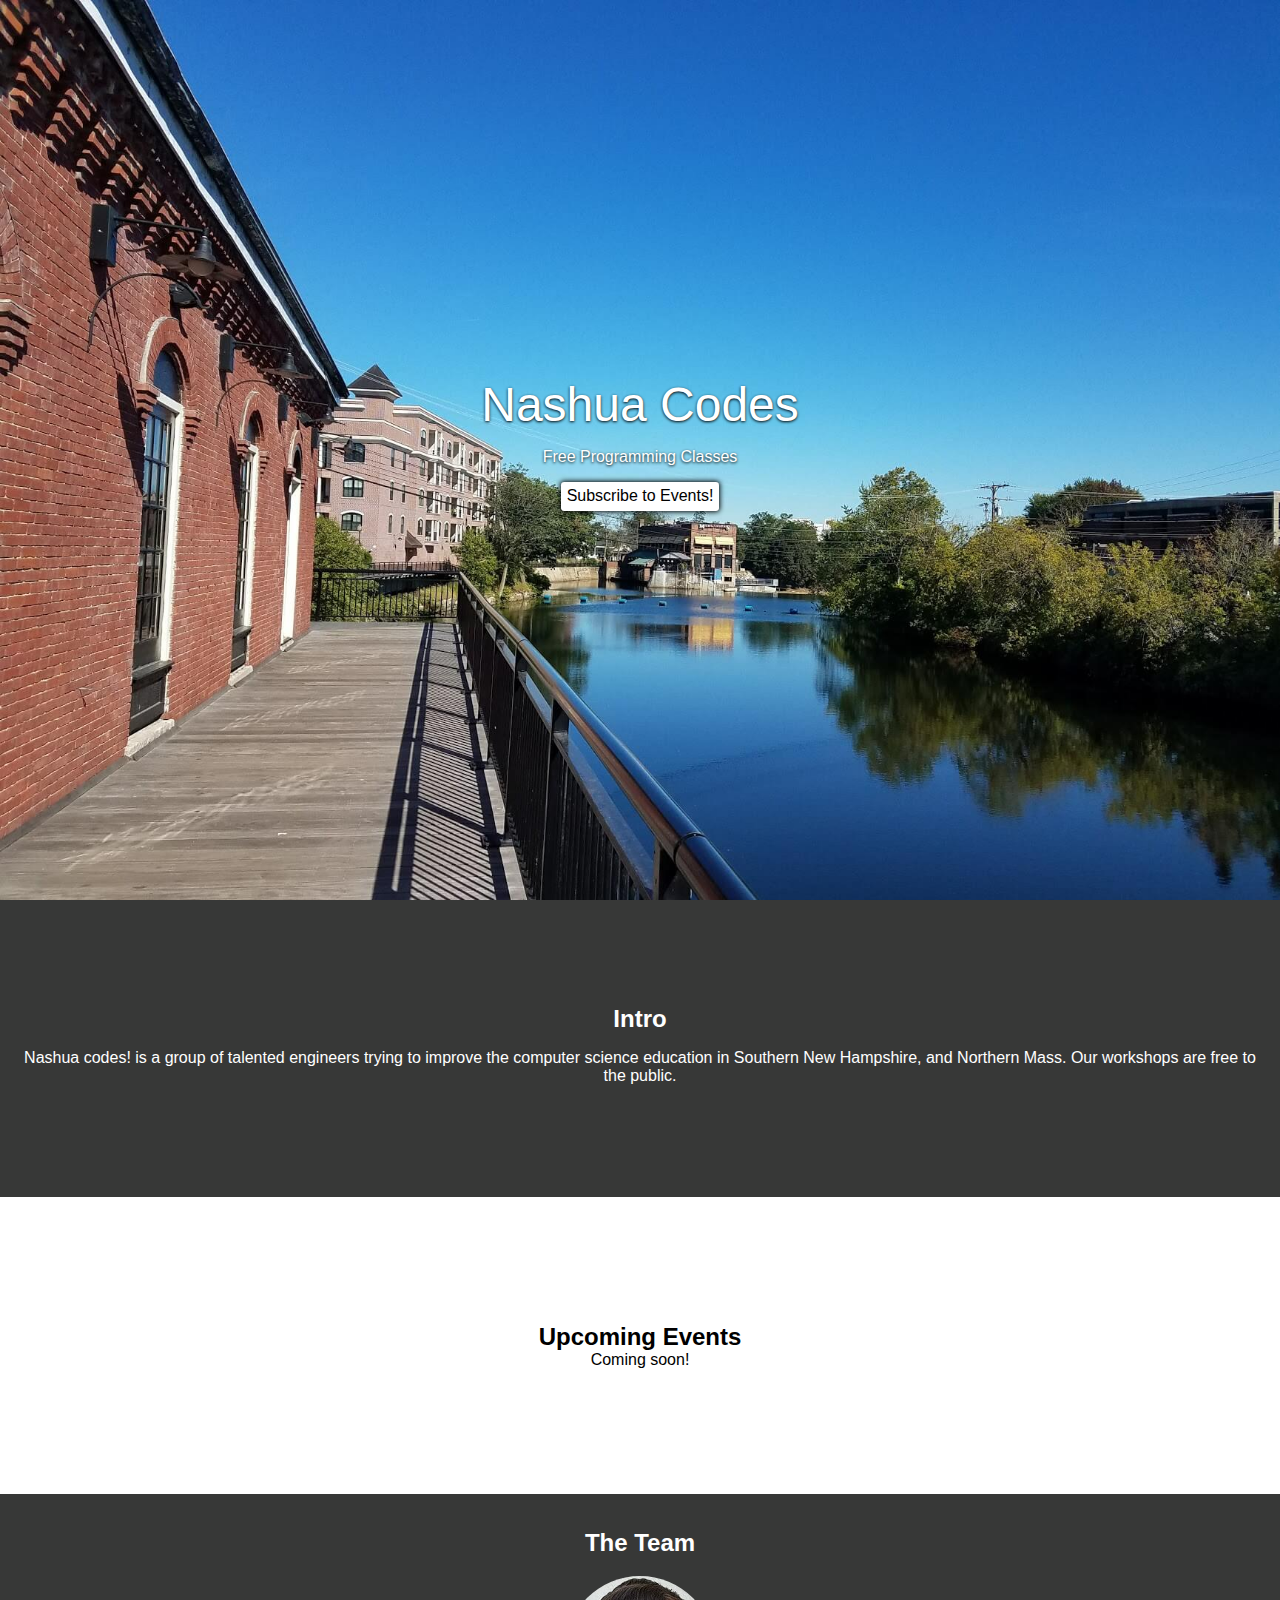
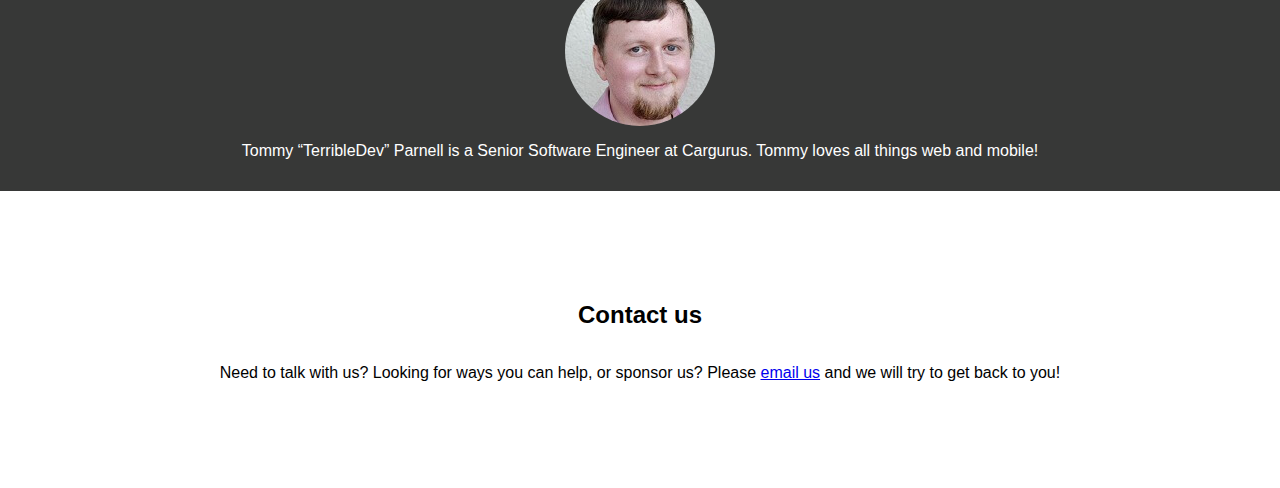
<file: index.html>
<!DOCTYPE <!DOCTYPE html>
<html>

<head>
    <meta charset="utf-8" />
    <meta http-equiv="X-UA-Compatible" content="IE=edge">
    <title>Nahua Codes</title>
    <meta name="viewport" content="width=device-width, initial-scale=1">
    <link rel="stylesheet" type="text/css" media="screen" href="main.css" />
    <link rel="stylesheet" href="https://use.fontawesome.com/releases/v5.5.0/css/all.css" integrity="sha384-B4dIYHKNBt8Bc12p+WXckhzcICo0wtJAoU8YZTY5qE0Id1GSseTk6S+L3BlXeVIU"
        crossorigin="anonymous">
</head>

<body>
    <div class="headerCard">
        <header class="header">
            <h1>Nashua Codes</h1>
            <p>Free Programming Classes</p>
            <a class="sub" href="http://eepurl.com/dPFsY1">Subscribe to Events!</a>
            <a class="arrowDown" onclick="scrollDown();"><i class="fas fa-chevron-circle-down fa-2x"></i></a>
        </header>

    </div>

    <main class="main" id="mainLoc">
        <section class="intro">
            <h2>
                Intro
            </h2>
            <p>
                Nashua codes! is a group of talented engineers trying to improve the computer science education in
                Southern New Hampshire, and Northern Mass. Our workshops are free to the public.
            </p>
        </section>

        <section class="eventCard">
            <h2>
                Upcoming Events
            </h2>
            <span>Coming soon!</span>
            <!-- <ul>
                <li>
                        <i class="far fa-calendar-alt"></i> <a class="eventLink" href="#"> Novmeber 1st- Intro to JS</a>
                </li>
                <li>
                        <i class="far fa-calendar-alt"></i> <a class="eventLink" href="#">November 21st- Intro to html</a>
                </li>
            </ul> -->
        </section>
        <section class="teamCard">
            <h2>
                The Team
            </h2>
            <img class="tommyAvatar" src="/img/tommyAvatar2.jpg" />
            <p>
                Tommy “TerribleDev” Parnell is a Senior Software Engineer at Cargurus. Tommy loves all things web and
                mobile!
            </p>
        </section>
        <footer class="teamCard">
                <h2>Contact us</h2>
                <p>Need to talk with us? Looking for ways you can help, or sponsor us? Please <a href="mailto:tommy@terribledev.io">email us</a> and we will try to get back to you!</p>
        </footer>
    </main>
    <script src="main.js" type="text/javascript" ></script>
</body>

</html>
</file>
<file: main.css>
.main > section:nth-child(odd) {
  background-color: #373837;
  color: white;
}

body {
  margin: 0%;
  font-family: "Helvetica";
}

.sub {
  -webkit-appearance: button;
     -moz-appearance: button;
          appearance: button;
  margin-bottom: 0.4em;
  padding: 0.35em;
  background-color: white;
  color: black;
  text-decoration: none;
  border-radius: 0.2em;
  -webkit-box-shadow: 0px 0px 5px 1px rgba(0, 0, 0, 0.96);
          box-shadow: 0px 0px 5px 1px rgba(0, 0, 0, 0.96);
  text-align: center;
}

.sub:hover {
  background-color: #373837;
  color: white;
}

.headerCard {
  height: 100vh;
  width: 100%;
  display: -webkit-box;
  display: -ms-flexbox;
  display: flex;
  -webkit-box-pack: center;
      -ms-flex-pack: center;
          justify-content: center;
  -webkit-box-align: center;
      -ms-flex-align: center;
          align-items: center;
  background-image: url("/img/callout.jpg");
  background-repeat: no-repeat;
  background-size: cover;
}

@media only screen and (max-width: 768px) {
  .headerCard {
    background-image: url("/img/callout.jpg");
    background-repeat: no-repeat;
    background-size: auto;
    background-position-x: 22%;
    background-position-y: bottom;
  }
}

header {
  display: -webkit-box;
  display: -ms-flexbox;
  display: flex;
  -webkit-box-align: center;
      -ms-flex-align: center;
          align-items: center;
  -webkit-box-orient: vertical;
  -webkit-box-direction: normal;
      -ms-flex-direction: column;
          flex-direction: column;
}

header h1 {
  font-size: 3rem;
  color: white;
  font-weight: normal;
  margin: 0rem;
  text-shadow: 0px 1px 3px black;
  border: 10px;
}

header p {
  font-size: 1rem;
  color: white;
  margin-bottom: 1rem;
  text-shadow: 0px 1px 3px black;
  border: 10px;
}

header .arrowDown {
  color: white;
  text-shadow: 0px 1px 3px black;
  border: 10px;
  margin-top: .4em;
  cursor: pointer;
}

header .arrowDown:hover {
  color: black;
}

.main {
  display: -webkit-box;
  display: -ms-flexbox;
  display: flex;
  -webkit-box-orient: vertical;
  -webkit-box-direction: normal;
      -ms-flex-direction: column;
          flex-direction: column;
  -webkit-box-align: center;
      -ms-flex-align: center;
          align-items: center;
  text-align: center;
}

.main > * {
  min-height: 33vh;
  width: 100%;
  display: -webkit-box;
  display: -ms-flexbox;
  display: flex;
  -webkit-box-orient: vertical;
  -webkit-box-direction: normal;
      -ms-flex-direction: column;
          flex-direction: column;
  -webkit-box-align: center;
      -ms-flex-align: center;
          align-items: center;
  -webkit-box-pack: center;
      -ms-flex-pack: center;
          justify-content: center;
}

.main > * p {
  padding-left: 0.8rem;
  padding-right: 0.8rem;
}

.intro h2 {
  margin-top: 0.5rem;
  margin-bottom: 0;
}

.eventCard h2 {
  margin: 0;
}

.eventCard ul {
  list-style: none;
  padding: 0;
}

.eventCard ul li {
  margin-bottom: 0.4rem;
}

.eventCard ul li a {
  text-decoration: underline;
  color: black;
}

.teamCard .tommyAvatar {
  border-radius: 50%;
}
/*# sourceMappingURL=main.css.map */
</file>
